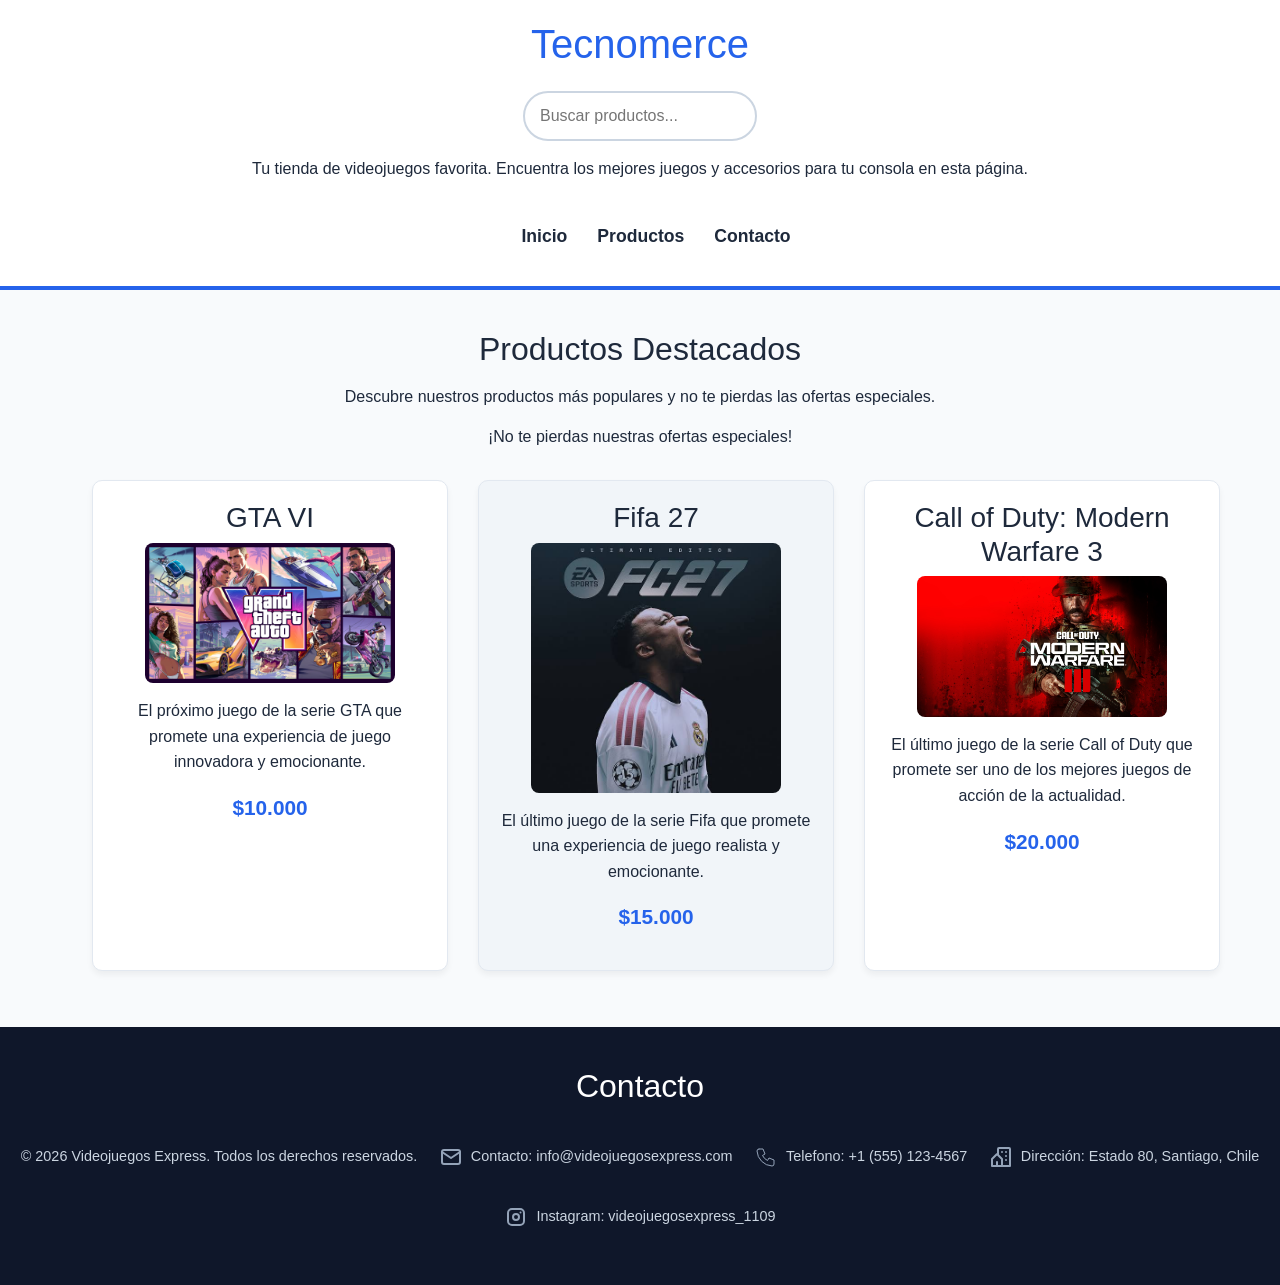
<file: index.html>
<!DOCTYPE html>
<html lang="es">
<head>
    <meta charset="UTF-8">
    <meta name="viewport" content="width=device-width, initial-scale=1.0">
    <meta name="description" content="Tecnomerce - Tu tienda de tecnología en línea. Encuentra los mejores productos y ofertas en nuestra tienda.">
    <title>Videojuegos Express</title>
    <link href="https://cdn.jsdelivr.net/npm/bootstrap@5.3.8/dist/css/bootstrap.min.css" rel="stylesheet">
    <link rel="stylesheet" href="CSS/style.css">
</head>
<body>
    <header>
        <h1>Tecnomerce</h1>
        <div>
            <span>
                <form>
                    <input type="text" placeholder="Buscar productos...">
                </form>
            </span>
        </div>
        <p class="description">Tu tienda de videojuegos favorita. Encuentra los mejores juegos y 
        accesorios para tu consola en esta página.</p>
        <nav class="menu">
            <ul>
                <li><a href="index.html">Inicio</a></li>
                <li><a href="productos.html">Productos</a></li>
                <li><a href="contacto.html">Contacto</a></li>
            </ul>
        </nav>
    </header>

    <main>
        <section>
        <h2>Productos Destacados</h2>
        <p>Descubre nuestros productos más populares y no te pierdas las ofertas especiales.</p>
        <p>¡No te pierdas nuestras ofertas especiales!</p>
            <ul>
                <li>
                    <h3>GTA VI</h3>
                    <img src="./Imagenes/poster_full.0az_iud2g3y4j.avif" alt="GTA VI" width="200">
                    <p>El próximo juego de la serie GTA que promete una experiencia de juego innovadora y emocionante.</p>
                    <p class="precio">$10.000</p>
                </li>

                <li>
                    <h3> Fifa 27</h3>
                    <img src="./Imagenes/images.jpg" alt="Fifa 27" width="200" height="170">
                    <p>El último juego de la serie Fifa que promete una experiencia de juego realista y emocionante.</p>
                    <p class="precio">$15.000</p>
                </li>

                <li>
                    <h3>Call of Duty: Modern Warfare 3</h3>
                    <img src="./Imagenes/64ea9f0e-6c8f-44f9-8866-429edbad9784.jpg" alt="Call of Duty: Modern Warfare 3" width="300">
                    <p>El último juego de la serie Call of Duty que promete ser uno de los mejores juegos de acción de la actualidad.</p>
                    <p class="precio">$20.000</p>
                </li>
            </ul>
        </section>
    </main>

    <footer>
            <h2 id="titulo-footer">Contacto</h2>
        <p>&copy; 2026 Videojuegos Express. Todos los derechos reservados.</p>
        <p> <svg xmlns="http://www.w3.org/2000/svg" width="24" height="24" viewBox="0 0 24 24" fill="none" stroke="black" stroke-width="2" stroke-linecap="round" stroke-linejoin="round" class="icon icon-tabler icons-tabler-outline icon-tabler-mail"><path stroke="none" d="M0 0h24v24H0z" fill="none" /><path d="M3 7a2 2 0 0 1 2 -2h14a2 2 0 0 1 2 2v10a2 2 0 0 1 -2 2h-14a2 2 0 0 1 -2 -2v-10" /><path d="M3 7l9 6l9 -6" /></svg> Contacto: info@videojuegosexpress.com</p>
        <p> <svg xmlns="http://www.w3.org/2000/svg" width="24" height="24" viewBox="0 0 24 24" fill="none" stroke="black" stroke-width="1" stroke-linecap="round" stroke-linejoin="round" class="icon icon-tabler icons-tabler-outline icon-tabler-phone"><path stroke="none" d="M0 0h24v24H0z" fill="none" /><path d="M5 4h4l2 5l-2.5 1.5a11 11 0 0 0 5 5l1.5 -2.5l5 2v4a2 2 0 0 1 -2 2a16 16 0 0 1 -15 -15a2 2 0 0 1 2 -2" /></svg> Telefono: +1 (555) 123-4567</p>
        <p> <svg xmlns="http://www.w3.org/2000/svg" width="24" height="24" viewBox="0 0 24 24" fill="none" stroke="black" stroke-width="2" stroke-linecap="round" stroke-linejoin="round" class="icon icon-tabler icons-tabler-outline icon-tabler-building-community"><path stroke="none" d="M0 0h24v24H0z" fill="none" /><path d="M8 9l5 5v7h-5v-4m0 4h-5v-7l5 -5m1 1v-6a1 1 0 0 1 1 -1h10a1 1 0 0 1 1 1v17h-8" /><path d="M13 7l0 .01" /><path d="M17 7l0 .01" /><path d="M17 11l0 .01" /><path d="M17 15l0 .01" /></svg> Dirección: Estado 80, Santiago, Chile</p>
        <p> <svg xmlns="http://www.w3.org/2000/svg" width="24" height="24" viewBox="0 0 24 24" fill="none" stroke="black" stroke-width="2" stroke-linecap="round" stroke-linejoin="round" class="icon icon-tabler icons-tabler-outline icon-tabler-brand-instagram"><path stroke="none" d="M0 0h24v24H0z" fill="none" /><path d="M4 8a4 4 0 0 1 4 -4h8a4 4 0 0 1 4 4v8a4 4 0 0 1 -4 4h-8a4 4 0 0 1 -4 -4l0 -8" /><path d="M9 12a3 3 0 1 0 6 0a3 3 0 0 0 -6 0" /><path d="M16.5 7.5v.01" /></svg> Instagram: videojuegosexpress_1109</p>

    </footer>
    <script src="https://cdn.jsdelivr.net/npm/bootstrap@5.3.8/dist/js/bootstrap.bundle.min.js"></script>
</body>
</html>
</file>
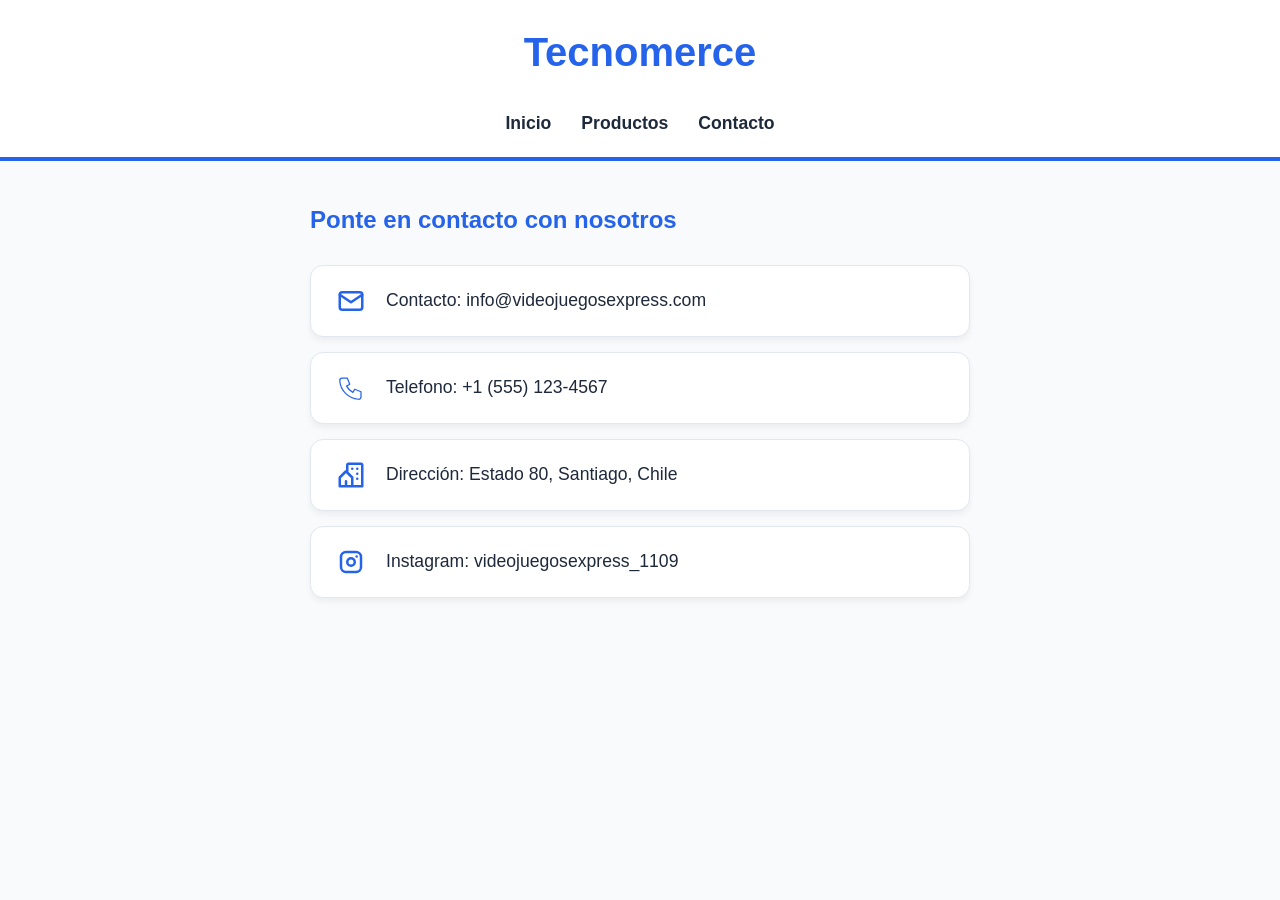
<file: contacto.html>
<!DOCTYPE html>
<html lang="es">
<head>
    <meta charset="UTF-8">
    <meta name="viewport" content="width=device-width, initial-scale=1.0">
    <title>Contacto - Tecnomerce</title>
    <link rel="stylesheet" href="CSS/style.css">
</head>
<body>
    <header>
        <h1>Tecnomerce</h1>
        <nav class="menu">
            <ul>
                <li><a href="index.html">Inicio</a></li>
                <li><a href="productos.html">Productos</a></li>
                <li><a href="contacto.html">Contacto</a></li>
            </ul>
        </nav>
    </header>

    <main class="contenedor-contacto">
        <h2>Ponte en contacto con nosotros</h2>
        <div class="tarjetas-contacto">
            <p class="tarjeta">
                <svg xmlns="http://www.w3.org/2000/svg" width="24" height="24" viewBox="0 0 24 24" fill="none" stroke="currentColor" stroke-width="2" stroke-linecap="round" stroke-linejoin="round" class="icon icon-tabler icons-tabler-outline icon-tabler-mail"><path stroke="none" d="M0 0h24v24H0z" fill="none" /><path d="M3 7a2 2 0 0 1 2 -2h14a2 2 0 0 1 2 2v10a2 2 0 0 1 -2 2h-14a2 2 0 0 1 -2 -2v-10" /><path d="M3 7l9 6l9 -6" /></svg> 
                Contacto: info@videojuegosexpress.com
            </p>
            <p class="tarjeta">
                <svg xmlns="http://www.w3.org/2000/svg" width="24" height="24" viewBox="0 0 24 24" fill="none" stroke="currentColor" stroke-width="1" stroke-linecap="round" stroke-linejoin="round" class="icon icon-tabler icons-tabler-outline icon-tabler-phone"><path stroke="none" d="M0 0h24v24H0z" fill="none" /><path d="M5 4h4l2 5l-2.5 1.5a11 11 0 0 0 5 5l1.5 -2.5l5 2v4a2 2 0 0 1 -2 2a16 16 0 0 1 -15 -15a2 2 0 0 1 2 -2" /></svg> 
                Telefono: +1 (555) 123-4567
            </p>
            <p class="tarjeta">
                <svg xmlns="http://www.w3.org/2000/svg" width="24" height="24" viewBox="0 0 24 24" fill="none" stroke="currentColor" stroke-width="2" stroke-linecap="round" stroke-linejoin="round" class="icon icon-tabler icons-tabler-outline icon-tabler-building-community"><path stroke="none" d="M0 0h24v24H0z" fill="none" /><path d="M8 9l5 5v7h-5v-4m0 4h-5v-7l5 -5m1 1v-6a1 1 0 0 1 1 -1h10a1 1 0 0 1 1 1v17h-8" /><path d="M13 7l0 .01" /><path d="M17 7l0 .01" /><path d="M17 11l0 .01" /><path d="M17 15l0 .01" /></svg> 
                Dirección: Estado 80, Santiago, Chile
            </p>
            <p class="tarjeta">
                <svg xmlns="http://www.w3.org/2000/svg" width="24" height="24" viewBox="0 0 24 24" fill="none" stroke="currentColor" stroke-width="2" stroke-linecap="round" stroke-linejoin="round" class="icon icon-tabler icons-tabler-outline icon-tabler-brand-instagram"><path stroke="none" d="M0 0h24v24H0z" fill="none" /><path d="M4 8a4 4 0 0 1 4 -4h8a4 4 0 0 1 4 4v8a4 4 0 0 1 -4 4h-8a4 4 0 0 1 -4 -4l0 -8" /><path d="M9 12a3 3 0 1 0 6 0a3 3 0 0 0 -6 0" /><path d="M16.5 7.5v.01" /></svg> 
                Instagram: videojuegosexpress_1109
            </p>
        </div>
    </main>
</body>
</html>
</file>
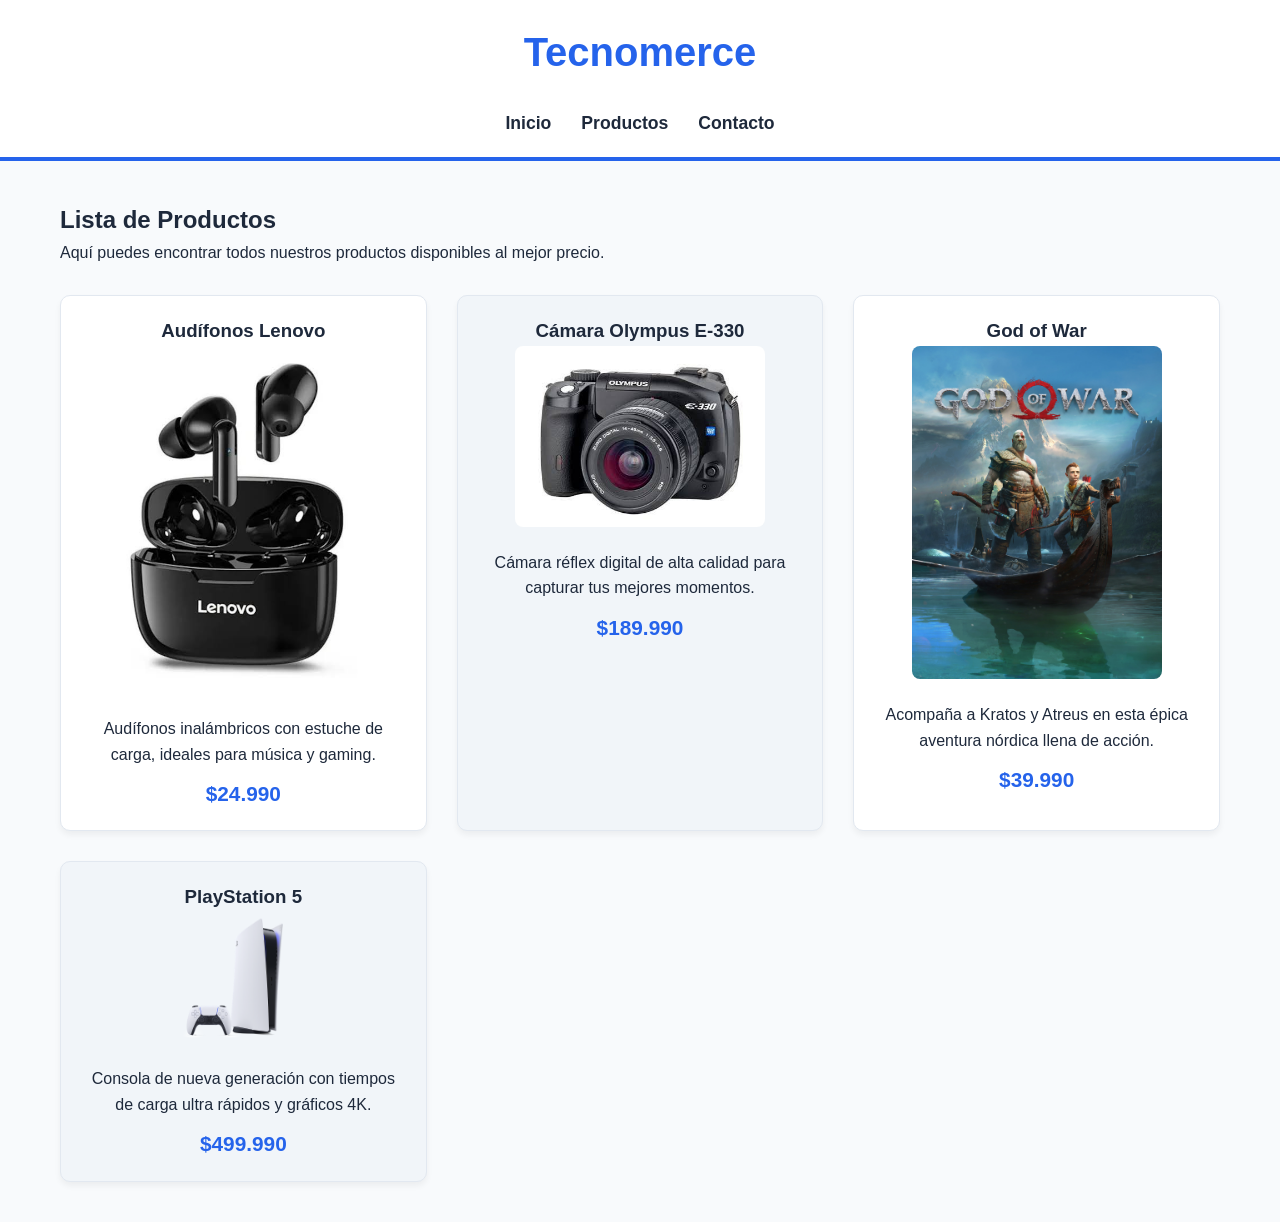
<file: productos.html>
<!DOCTYPE html>
<html lang="es">
<head>
    <meta charset="UTF-8">
    <meta name="viewport" content="width=device-width, initial-scale=1.0">
    <title>Productos - Tecnomerce</title>
    <link rel="stylesheet" href="CSS/style.css">
</head>
<body>
    <header>
        <h1>Tecnomerce</h1>
        <nav class="menu">
            <ul>
                <li><a href="index.html">Inicio</a></li>
                <li><a href="productos.html">Productos</a></li>
                <li><a href="contacto.html">Contacto</a></li>
            </ul>
        </nav>
    </header>
    <main>
        <h2>Lista de Productos</h2>
        <p>Aquí puedes encontrar todos nuestros productos disponibles al mejor precio.</p>
        
        <section>
            <ul>
                <!-- Producto 1: Audífonos Lenovo -->
                <li>
                    <h3>Audífonos Lenovo</h3>
                    <!-- IMPORTANTE: Cambia "lenovo.jpg" por el nombre real de tu imagen -->
                    <img src="./Imagenes/audifonos-lenovo.jpg" alt="Audífonos Inalámbricos Lenovo">
                    <p>Audífonos inalámbricos con estuche de carga, ideales para música y gaming.</p>
                    <p class="precio">$24.990</p>
                </li>

                <!-- Producto 2: Cámara Olympus -->
                <li>
                    <h3>Cámara Olympus E-330</h3>
                    <!-- IMPORTANTE: Cambia "olympus.jpg" por el nombre real de tu imagen -->
                    <img src="./Imagenes/camara.jpg" alt="Cámara Olympus E-330">
                    <p>Cámara réflex digital de alta calidad para capturar tus mejores momentos.</p>
                    <p class="precio">$189.990</p>
                </li>

                <!-- Producto 3: God of War -->
                <li>
                    <h3>God of War</h3>
                    <!-- IMPORTANTE: Cambia "godofwar.jpg" por el nombre real de tu imagen -->
                    <img src="./Imagenes/god-of-war.jpg" alt="Juego God of War">
                    <p>Acompaña a Kratos y Atreus en esta épica aventura nórdica llena de acción.</p>
                    <p class="precio">$39.990</p>
                </li>

                <!-- Producto 4: PlayStation 5 -->
                <li>
                    <h3>PlayStation 5</h3>
                    <!-- IMPORTANTE: Cambia "ps5.jpg" por el nombre real de tu imagen -->
                    <img src="./Imagenes/ps5.webp" alt="Consola PlayStation 5">
                    <p>Consola de nueva generación con tiempos de carga ultra rápidos y gráficos 4K.</p>
                    <p class="precio">$499.990</p>
                </li>
            </ul>
        </section>
    </main>
</body>
</html>
</file>
<file: CSS/style.css>
/* =========================================
1. RESET BÁSICO Y TIPOGRAFÍA
   ========================================= */
* {
    box-sizing: border-box;
    margin: 0;
    padding: 0;
}

body {
    background-color: #f8fafc; 
    color: #1e293b; 
    font-family: 'Segoe UI', Roboto, Helvetica, Arial, sans-serif;
    line-height: 1.6;
}

/* =========================================
   2. HEADER Y NAVEGACIÓN (FLEXBOX)
   ========================================= */
header {
    background-color: #ffffff;
    padding: 20px 40px;
    border-bottom: 4px solid #2563eb;
    display: flex;
    flex-direction: column;
    align-items: center;
    gap: 15px; /* Espacio entre título, buscador y texto */
    text-align: center;
}

header h1 {
    color: #2563eb;
    font-size: 2.5rem;
}

/* Formulario de búsqueda */
header div span form {
    display: flex;
    justify-content: center;
}

header input[type="text"] {
    padding: 10px 15px;
    border: 2px solid #cbd5e1;
    border-radius: 25px;
    width: 100%;
    max-width: 350px;
    transition: border-color 0.3s;
}

/* Selector de estado */
header input[type="text"]:focus {
    border-color: #2563eb;
    outline: none;
}

nav ul {
    list-style-type: none;
    display: flex;
    justify-content: center;
    gap: 30px; /* Separación horizontal entre links */
    padding-top: 10px;
}

nav ul li a {
    text-decoration: none;
    color: #1e293b;
    font-weight: bold;
    font-size: 1.1rem;
    transition: color 0.3s ease;
}

/* Selector :hover */
nav ul li a:hover {
    color: #2563eb;
    text-decoration: underline;
}

/* =========================================
   3. SECCIÓN DE PRODUCTOS (CSS GRID)
   ========================================= */
main {
    padding: 40px 20px;
    max-width: 1200px;
    margin: 0 auto; /* Centrar el contenido principal */
}

main section > h2, 
main section > p {
    text-align: center;
    margin-bottom: 15px;
}


/* Contenedor Grid */
main section ul {
    display: grid;
    grid-template-columns: repeat(3,1fr); /* 3 columnas iguales */
    gap: 30px; /* Espacio entre tarjetas */
    list-style: none;
    margin-top: 30px;
}

/* Tarjetas de producto */
main section ul li {
    background-color: #ffffff;
    border: 1px solid #e2e8f0;
    border-radius: 10px;
    padding: 20px;
    text-align: center;
    box-shadow: 0 4px 6px rgba(0,0,0,0.05);
    transition: transform 0.3s ease, box-shadow 0.3s ease;
}

/* Selector :nth-child (aplica un color de fondo distinto a tarjetas pares) */
main section ul li:nth-child(even) {
    background-color: #f1f5f9;
}

/* Selector :hover para las tarjetas */
main section ul li:hover {
    transform: translateY(-8px);
    box-shadow: 0 10px 20px rgba(0,0,0,0.15);
}

/* Adaptar imágenes al Grid */
main section ul li img {
    width: 100%;
    max-width: 250px;
    height: auto;
    border-radius: 8px;
    margin-bottom: 15px;
}

/* =========================================
   4. FOOTER (FLEXBOX)
   ========================================= */
footer {
    background-color: #0f172a;
    color: #cbd5e1;
    padding: 40px 20px;
    display: flex;
    flex-wrap: wrap; /* Permite que los elementos bajen si no hay espacio */
    justify-content: space-around;
    align-items: center;
    gap: 20px;
}

#titulo-footer {
    color: #ffffff;
    width: 100%;
    text-align: center;
    margin-bottom: 20px;
}

footer p {
    display: flex;
    align-items: center;
    gap: 8px; /* Espacio entre el icono SVG y el texto */
    font-size: 0.9rem;
}

footer svg {
    stroke: #94a3b8; /* Darle color gris a los íconos */
}

/* =========================================
    5. MEDIA QUERIES (RESPONSIVE DESIGN)
   ========================================= */

/* Para Tablets y pantallas medianas */
@media (max-width: 900px) {
    main section ul {
        grid-template-columns: repeat(2, 1fr); /* Pasa a 2 columnas */
    }
}

/* Para Dispositivos Móviles */
@media (max-width: 600px) {
    header {
        padding: 15px;
    }
    
    nav ul {
        flex-direction: column; /* Apila los links de navegación */
        gap: 15px;
    }

    main section ul {
        grid-template-columns: 1fr; /* Pasa a 1 sola columna */
    }

    footer {
        flex-direction: column; /* Apila la información de contacto */
        text-align: center;
    }
}

/* =========================================
6. ESTILOS (PÁGINA DE CONTACTO)
   ========================================= */

.contenedor-contacto {
    max-width: 700px;
}

.contenedor-contacto h2 {
    color: #2563eb;
    margin-bottom: 10px;
}

/* Usamos Flexbox para apilar las tarjetas con una separación uniforme */
.tarjetas-contacto {
    display: flex;
    flex-direction: column;
    gap: 15px;
    margin-top: 25px;
}

/* Estilo para cada tarjeta individual */
.tarjeta {
    display: flex;
    align-items: center; /* Alinea el ícono y el texto verticalmente */
    gap: 20px; /* Separación entre el ícono y el texto */
    background-color: #ffffff;
    padding: 20px 25px;
    border: 1px solid #e2e8f0;
    border-radius: 13px;
    box-shadow: 0 4px 6px rgba(0,0,0,0.05);
    font-size: 1.1rem;
    font-weight: 500;
    transition: all 0.3s ease; /* Transición suave para el efecto hover */
}

/* Selector :hover - Mueve la tarjeta hacia la derecha al pasar el ratón */
.tarjeta:hover {
    transform: translateX(10px); 
    box-shadow: 0 8px 15px rgba(0,0,0,0.1);
    border-color: #2563eb; /* Borde azul al interactuar */
}

/* Le damos el color azul de tu marca a los íconos SVG y los hacemos un poco más grandes */
.tarjeta svg {
    stroke: #2563eb; 
    flex-shrink: 0;
    width: 30px;
    height: 30px;
}

/* =========================================
7. ESTILOS DE PRECIO (PRODUCTOS)
   ========================================= */
.precio {
    font-size: 1.3rem;
    font-weight: bold;
    color: #2563eb; /* El mismo azul de tu marca */
    margin-top: 10px;
}
</file>
